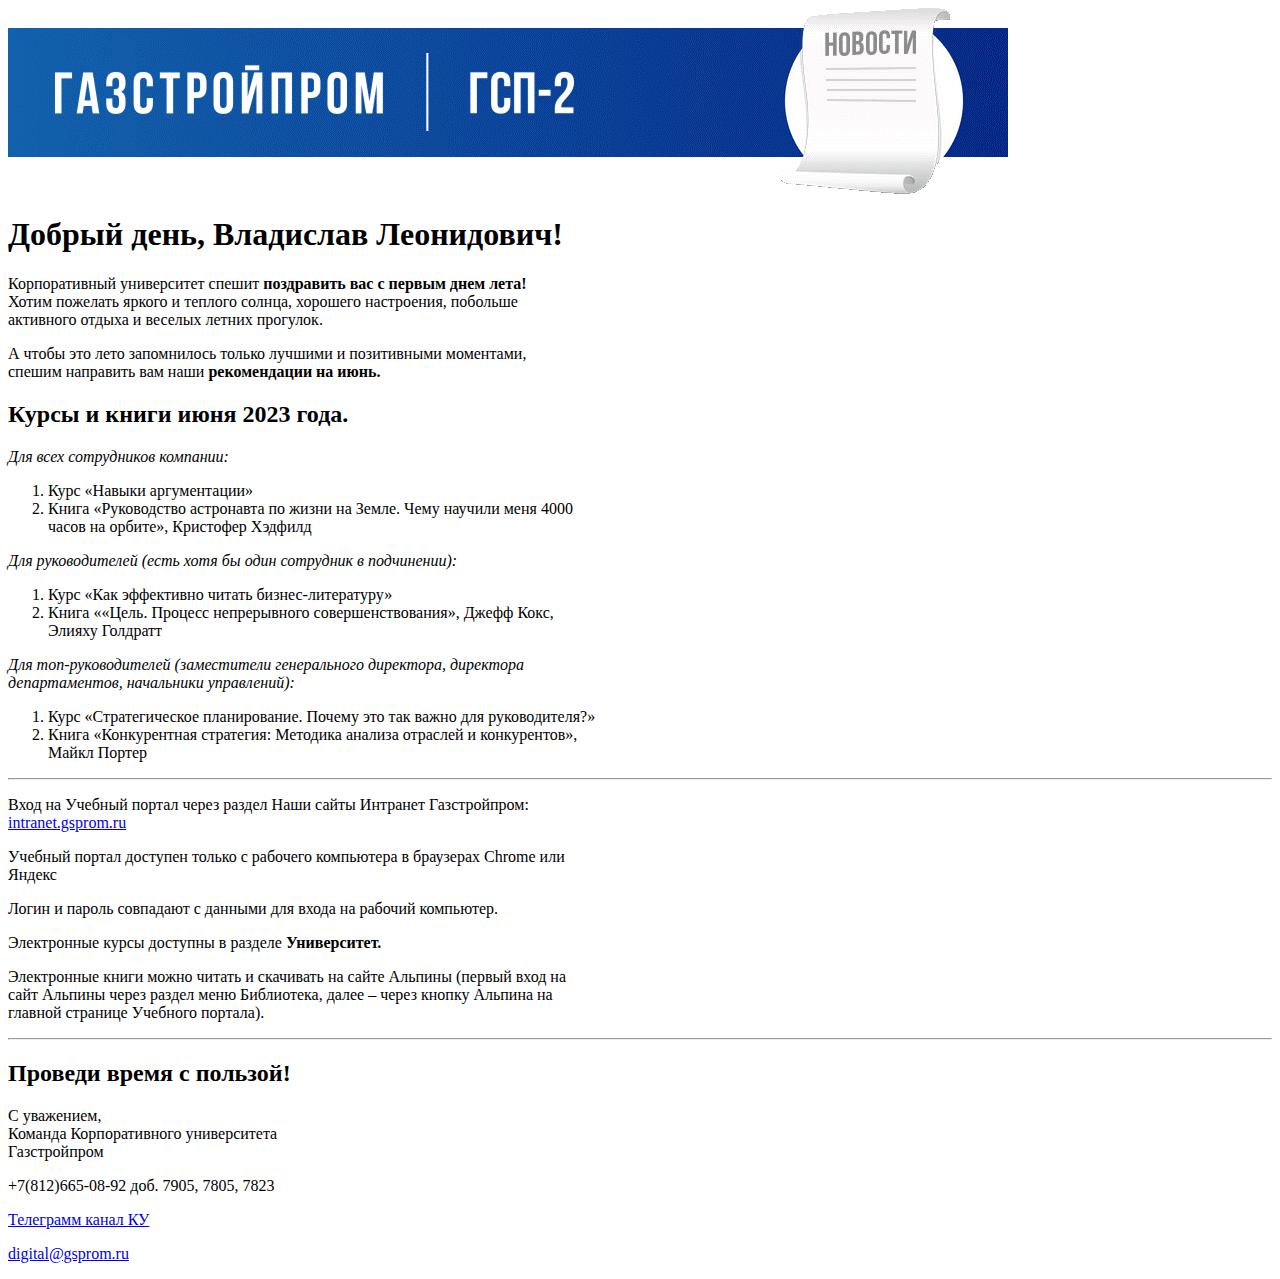
<file: 2-htmlTags2/htmlTags2/index.html>
<!DOCTYPE - html>
<html lang = "ru">

    <head>

        <title>Мой первый проект</title>
        <meta http-equiv="Content-type" content="text/html;charset=UTF-8" />
    
    </head>

    <body>
        <img src="img/header.png" alt="">
        <h1>Добрый день, Владислав Леонидович!</h1>
        <p>Корпоративный университет спешит <b>поздравить вас с первым днем лета!</b><br>Хотим пожелать яркого и теплого солнца, хорошего настроения, побольше<br>активного отдыха и веселых летних прогулок.</p>
        <p>А чтобы это лето запомнилось только лучшими и позитивными моментами,<br>спешим направить вам наши <b>рекомендации на июнь.</b></p>
        <h2>Курсы и книги июня 2023 года.</h2>
        <p><i>Для всех сотрудников компании:</i></p>
        <ol>
            <li>Курс «Навыки аргументации»</li>
            <li>Книга «Руководство астронавта по жизни на Земле. Чему научили меня 4000 <br>часов на орбите», Кристофер Хэдфилд</li>
        </ol>
        <p><i>Для руководителей (есть хотя бы один сотрудник в подчинении):</i></p>
        <ol>
            <li>Курс «Как эффективно читать бизнес-литературу»</li>
            <li>Книга ««Цель. Процесс непрерывного совершенствования», Джефф Кокс, <br>Элияху Голдратт</li>
        </ol>
        <p><i>Для топ-руководителей (заместители генерального директора, директора <br>департаментов, начальники управлений):</i></p>
        <ol>
            <li>Курс «Стратегическое планирование. Почему это так важно для руководителя?»</li>
            <li>Книга «Конкурентная стратегия: Методика анализа отраслей и конкурентов», <br>Майкл Портер</li>
        </ol>
        <hr>
        <p>Вход на Учебный портал через раздел Наши сайты Интранет Газстройпром: <br><a href="https://intranet.gsprom.ru/">intranet.gsprom.ru</a></p>
        <p>Учебный портал доступен только с рабочего компьютера в браузерах Chrome или <br>Яндекс</p>
        <p>Логин и пароль совпадают с данными для входа на рабочий компьютер.</p>
        <p>Электронные курсы доступны в разделе <b>Университет.</b></p>
        <p>Электронные книги можно читать и скачивать на сайте Альпины (первый вход на <br>сайт Альпины через раздел меню Библиотека, далее – через кнопку Альпина на <br>главной странице Учебного портала). </p>
        <hr>
        <h2>Проведи время с пользой!</h2>
        <p>С уважением,
            <br>Команда Корпоративного университета
            <br>Газстройпром 
        </p>
        <p>+7(812)665-08-92 доб. 7905, 7805, 7823</p>
        <p><a href="https://t.me/GSP_EDU">Телеграмм канал КУ </a></p>
        <p></p><a href="mailto:digital@gsprom.ru">digital@gsprom.ru </a></p>
    </body>

</html>
</file>
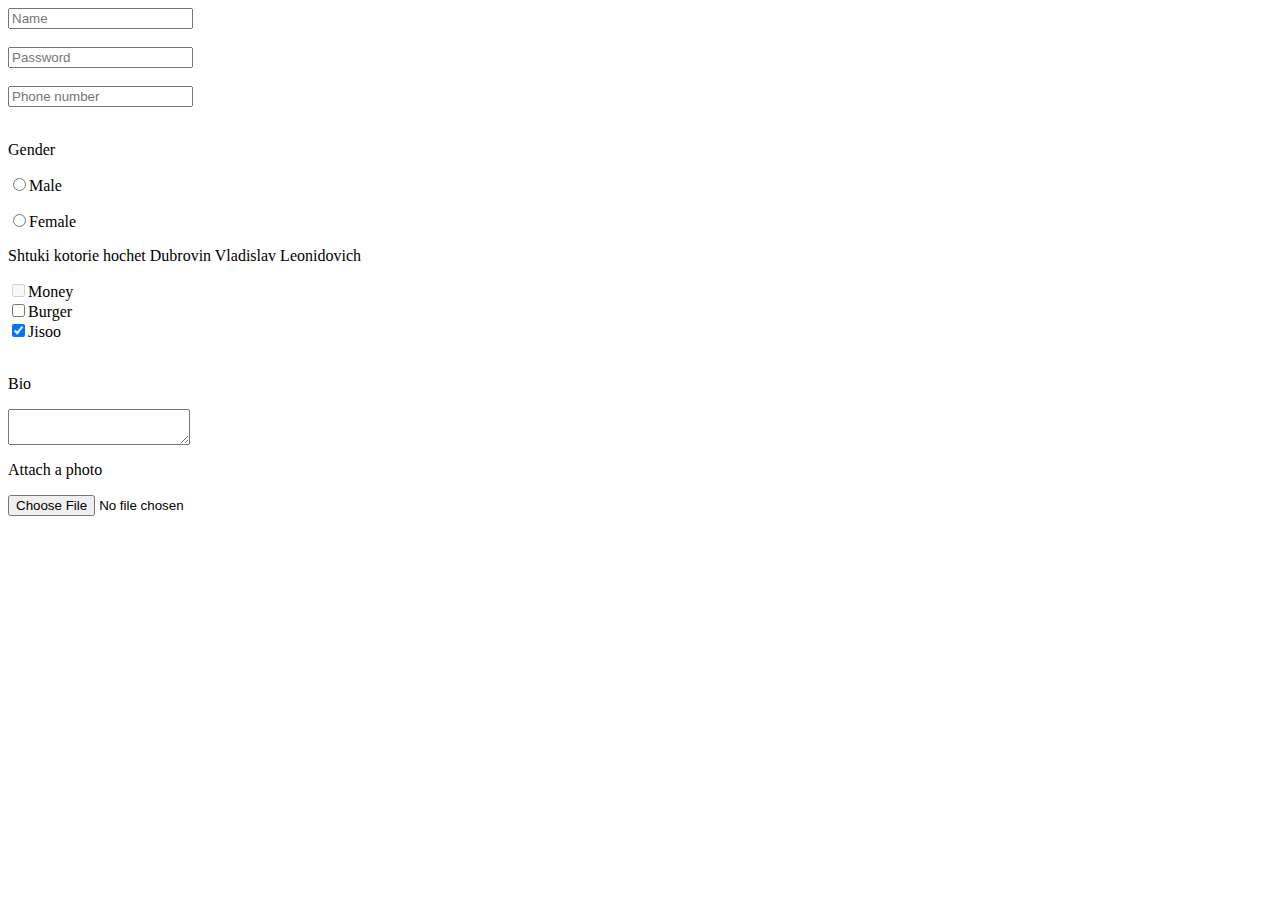
<file: 3-htmlTags3/htmlTags3/index.html>
<!DOCTYPE - html>
<html lang = "ru">

    <head>

        <title>Мой первый проект</title>
        <meta http-equiv="Content-type" content="text/html;charset=UTF-8" />
    
    </head>

    <body>
        <form action="#" method="get">
            <div>
                <input placeholder="Name" tabindex="1" name="name" type="text">
            </div>
            <br>
            <div>
                <input placeholder="Password" tabindex="2" name="password" type="password">
            </div>
            <br>
            <div>
                <input placeholder="Phone number" tabindex="3" name="phoneNumber" type="tel">
            </div>
            <br>
            <div>
                <p>Gender</p>
                <p><input tabindex="4" name="gender" type="radio" value="Male">Male</p>
                <p><input tabindex="4" name="gender" type="radio" value="Female">Female</p>
            </div>
            <div>
                <p>Shtuki kotorie hochet Dubrovin Vladislav Leonidovich</p>
                <div>
                    <input tabindex="5" disabled name="gender" type="checkbox" value="house">Money
                </div>
                <div>
                    <input tabindex="6" name="gender" type="checkbox" value="car">Burger
                </div>
                <div>
                    <input tabindex="7" checked name="gender" type="checkbox" value="woman">Jisoo
                </div>
            </div>
            <br>
            <div>
                <p>Bio</p>
                <textarea tabindex="8" name="bio"></textarea>
            </div>
            <div>
                <p>Attach a photo</p>
                <input tabindex="9" type="file">
            </div>
        </form>
    </body>

</html>
</file>
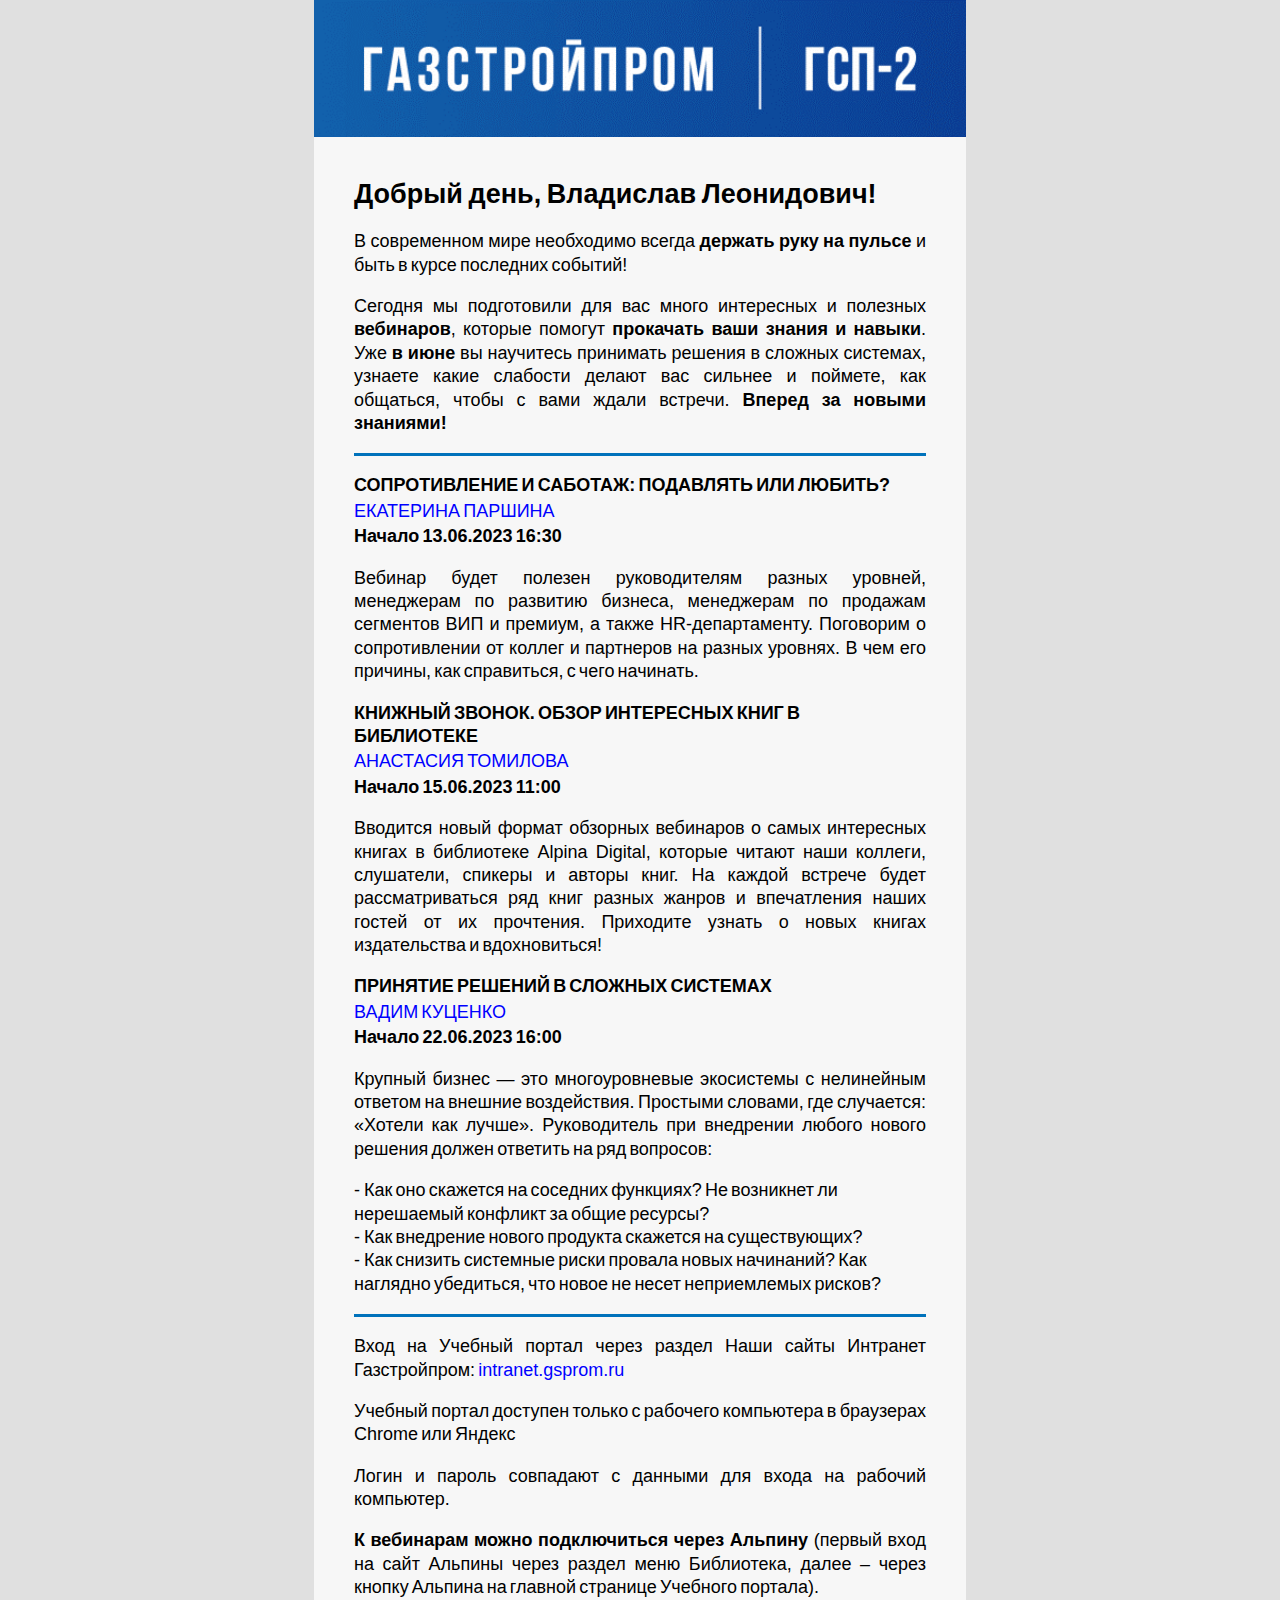
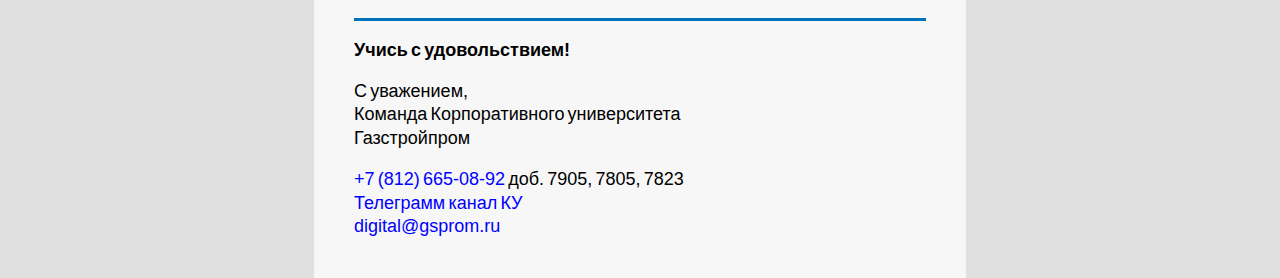
<file: 4-css-1/4-css-1/css-1/index.html>
<!DOCTYPE - html>
<html lang = "ru">

    <head>

        <title>css-1</title>
        <meta http-equiv="Content-type" content="text/html;charset=UTF-8" />
        
        <link rel="stylesheet" href="style.css">

    </head>

    <body>
        <div class="container">
            <header>
                <p><img src="img/header.png" alt="gsprom | gsp-2"></p>
            </header>
            <div class="main">
                <div class="annotation">
                <h1>Добрый день, Владислав Леонидович!</h1>
                <p>В современном мире необходимо всегда <span>держать руку на пульсе</span> и быть в курсе последних событий! </p>
                <p>Сегодня мы подготовили для вас много интересных и полезных <span>вебинаров</span>, которые помогут <span>прокачать ваши знания и навыки</span>. Уже <span>в июне</span> вы научитесь принимать решения в сложных системах, узнаете какие слабости делают вас сильнее и поймете, как общаться, чтобы с вами ждали встречи. <span>Вперед за новыми знаниями!</span></p>
                </div>
                <hr>
                <div class="event">
                    <h2>СОПРОТИВЛЕНИЕ И САБОТАЖ: ПОДАВЛЯТЬ ИЛИ ЛЮБИТЬ?</h2>
                    <a href="https://edugsprom.alpinadigital.ru/author/20180">ЕКАТЕРИНА ПАРШИНА</a>
                    <div class="date_item">Начало 13.06.2023 16:30</div>
                    <p>Вебинар будет полезен руководителям разных уровней, менеджерам по развитию бизнеса, менеджерам по продажам сегментов ВИП и премиум, а также HR-департаменту. Поговорим о сопротивлении от коллег и партнеров на разных уровнях. В чем его причины, как справиться, с чего начинать.</p>
                </div>
                <div class="event">
                    <h2>КНИЖНЫЙ ЗВОНОК. ОБЗОР ИНТЕРЕСНЫХ КНИГ В БИБЛИОТЕКЕ</h2>
                    <a href="https://edugsprom.alpinadigital.ru/author/20150">АНАСТАСИЯ ТОМИЛОВА</a>
                    <div class="date_item">Начало 15.06.2023 11:00</div>
                    <p>Вводится новый формат обзорных вебинаров о самых интересных книгах в библиотеке Alpina Digital, которые читают наши коллеги, слушатели, спикеры и авторы книг. На каждой встрече будет рассматриваться ряд книг разных жанров и впечатления наших гостей от их прочтения. Приходите узнать о новых книгах издательства и вдохновиться!</p>
                </div>
                <div class="event">
                    <h2>ПРИНЯТИЕ РЕШЕНИЙ В СЛОЖНЫХ СИСТЕМАХ</h2>
                    <a href="https://edugsprom.alpinadigital.ru/author/20424">ВАДИМ КУЦЕНКО</a>
                    <div class="date_item">Начало 22.06.2023 16:00</div>
                    <p>Крупный бизнес — это многоуровневые экосистемы с нелинейным ответом на внешние воздействия. Простыми словами, где случается: «Хотели как лучше». Руководитель при внедрении любого нового решения должен ответить на ряд вопросов:</p>
                    <ul>
                        <li>Как оно скажется на соседних функциях? Не возникнет ли нерешаемый конфликт за общие ресурсы?</li>
                        <li>Как внедрение нового продукта скажется на существующих?</li>
                        <li>Как снизить системные риски провала новых начинаний? Как наглядно убедиться, что новое не несет неприемлемых рисков?</li>
                    </ul>
                </div>
                <hr>
                <div class="events_info">
                    <p>Вход на Учебный портал через раздел Наши сайты Интранет Газстройпром: <a href="https://intranet.gsprom.ru/">intranet.gsprom.ru</a></p>
                    <p>Учебный портал доступен только с рабочего компьютера в браузерах Chrome или Яндекс</p>
                    <p>Логин и пароль совпадают с данными для входа на рабочий компьютер.</p>
                    <p><span>К вебинарам можно подключиться через Альпину</span> (первый вход на сайт Альпины через раздел меню Библиотека, далее – через кнопку Альпина на главной странице Учебного портала). </p>
                </div>
                <hr>
                <h2>Учись с удовольствием!</h2>
            </div>
            <footer>
                <div class="signature">
                    <p>С уважением,</p>
                    <p>Команда Корпоративного университета </p>
                    <p>Газстройпром</p>
                </div>
                <div class="contacts">
                    <p><a href="tel:+7 (812) 665-08-92">+7 (812) 665-08-92</a> доб. 7905, 7805, 7823</p>
                    <p><a href="https://t.me/GSP_EDU">Телеграмм канал КУ</a></p>
                    <p><a href="mailto:digital@gsprom.ru">digital@gsprom.ru</a></p>
                </div>
            </footer>
            
        </div>
    </body>

</html>
</file>
<file: 4-css-1/4-css-1/css-1/style.css>
* {
    padding: 0;
    margin: 0;
    border: 0;
}

*,*:before,*:after {
    -moz-box-sizing: border-box;
    -webkit-box-sizing: border-box;
    box-sizing: border-box;
    font-size: inherit;
}
:focus,:active{outline: none;}
a:focus.a:active{outline: none;}

nav,footer,header,aside{display: block}

input,button,textarea{font-family: inherit;}

input::-ms-clear{display: none;}
button{cursor: pointer;}
button::-moz-focus-inner{padding: 0;border: 0;}
a, a:visited{text-decoration: none;}
a:hover{text-decoration: none;}
ul li{list-style: none;}
img{vertical-align: top;}

h1,h2,h3,h4,h5,h6 {font-size: 1em;}

html,body {
    height: 100%;
    width: 100%;
    line-height: 1;
    background-color: rgb(224, 224, 224);
    font-family: Arial, Helvetica, sans-serif;
    font-size: 18px;
    vertical-align: middle;
    word-spacing: -0.1rem;
    line-height: 1.3;
    -ms-text-size-adjust: 100%;
    -moz-text-size-adjust: 100%;
    -webkit-text-size-adjust: 100%;
}

.container {
    width: 652px;
    margin-left: auto;
    margin-right: auto;
    background-color: rgb(247, 247, 247);
}

header {
    margin-left: auto;
    margin-right: auto;
}

img {
    width: 100%;
}

.main {
    padding: 40px;
    padding-top: 22px;
    padding-bottom: 0;
}

h1  {
    margin-top: 18px;
    margin-bottom: 18px;
    font-size: 1.5rem;
}

h2 {
    margin-top: 18px;
    margin-bottom: 2px;
}

a {
    color: blue;
}

a:hover, a:visited {
    color: rgb(85, 26, 139);
}

hr {
    height: 3px;
    background-color: rgb(0, 114, 187);
}

.main p {
    margin-top: 18px;
    margin-bottom: 18px;
    text-align: justify;
}

span {
    font-weight: bold;
}

ul {
    margin-bottom: 18px;
}

li::before {
    padding-right: 4px;
    content: "-";
}

.date_item {
    padding-top: 2px;
    font-weight: bold;
}

footer {
    padding: 40px;
    padding-top: 0;
}

footer p {
    margin: 0;
}

.signature {
    margin-top: 18px;
    margin-bottom: 18px;
}
</file>
